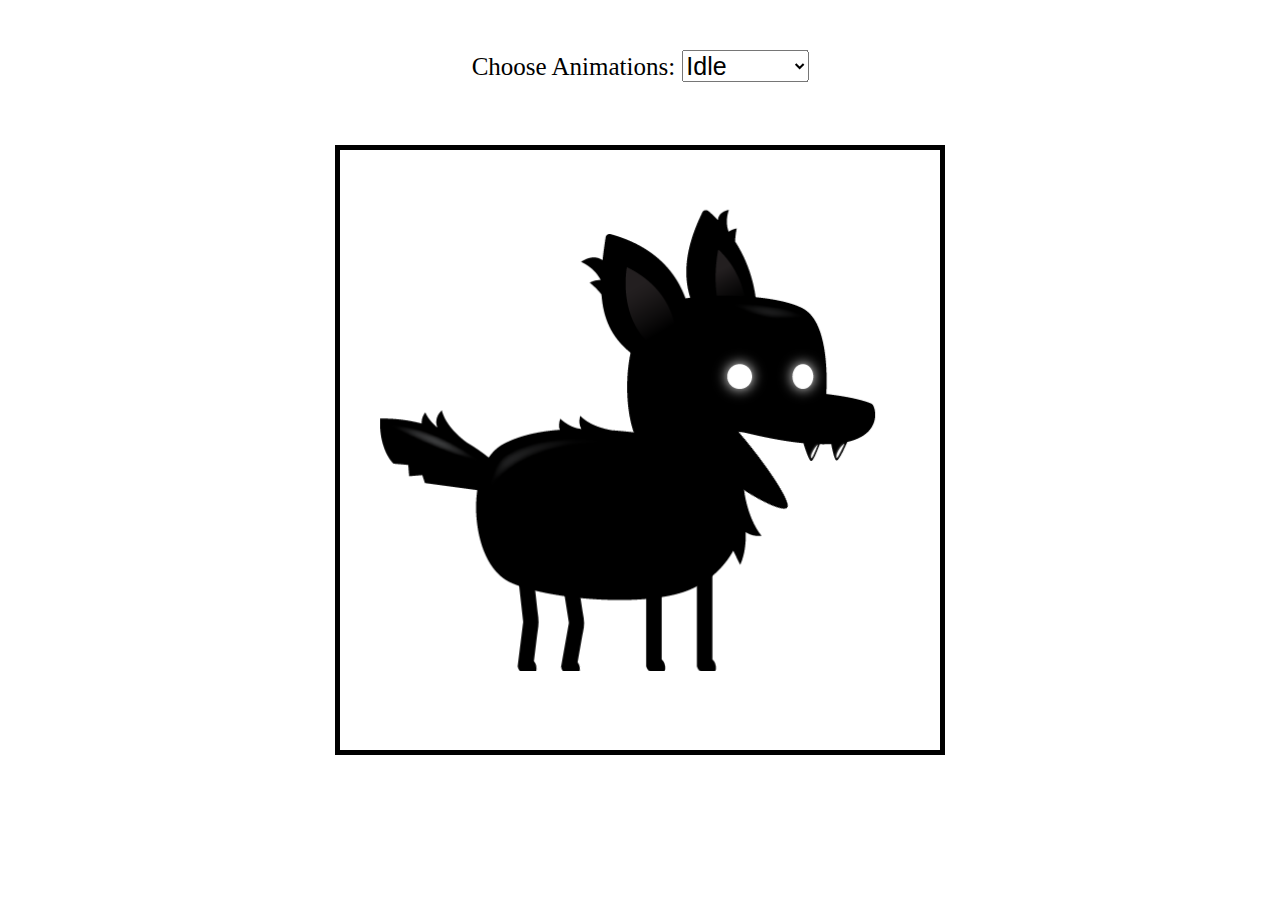
<file: animation-options/index.html>
<!DOCTYPE html>
<html lang="en">
  <head>
    <meta charset="UTF-8" />
    <meta name="viewport" content="width=device-width, initial-scale=1.0" />
    <title>Games</title>
    <link rel="stylesheet" href="style.css" />
  </head>
  <body>
    <canvas id="canvas1"></canvas>
    <div class="controls">
      <label for="animations">Choose Animations:</label>
      <select name="animations" id="animations">
        <option value="idle">Idle</option>
        <option value="jump">Jump</option>
        <option value="fall">Fall</option>
        <option value="run">Run</option>
        <option value="dizzy">Dizzy</option>
        <option value="sit">Sit</option>
        <option value="roll">Roll</option>
        <option value="bite">Bite</option>
        <option value="knockout">Knockout</option>
        <option value="stun">Stun</option>
      </select>
    </div>

    <script src="main.js"></script>
  </body>
</html>
</file>
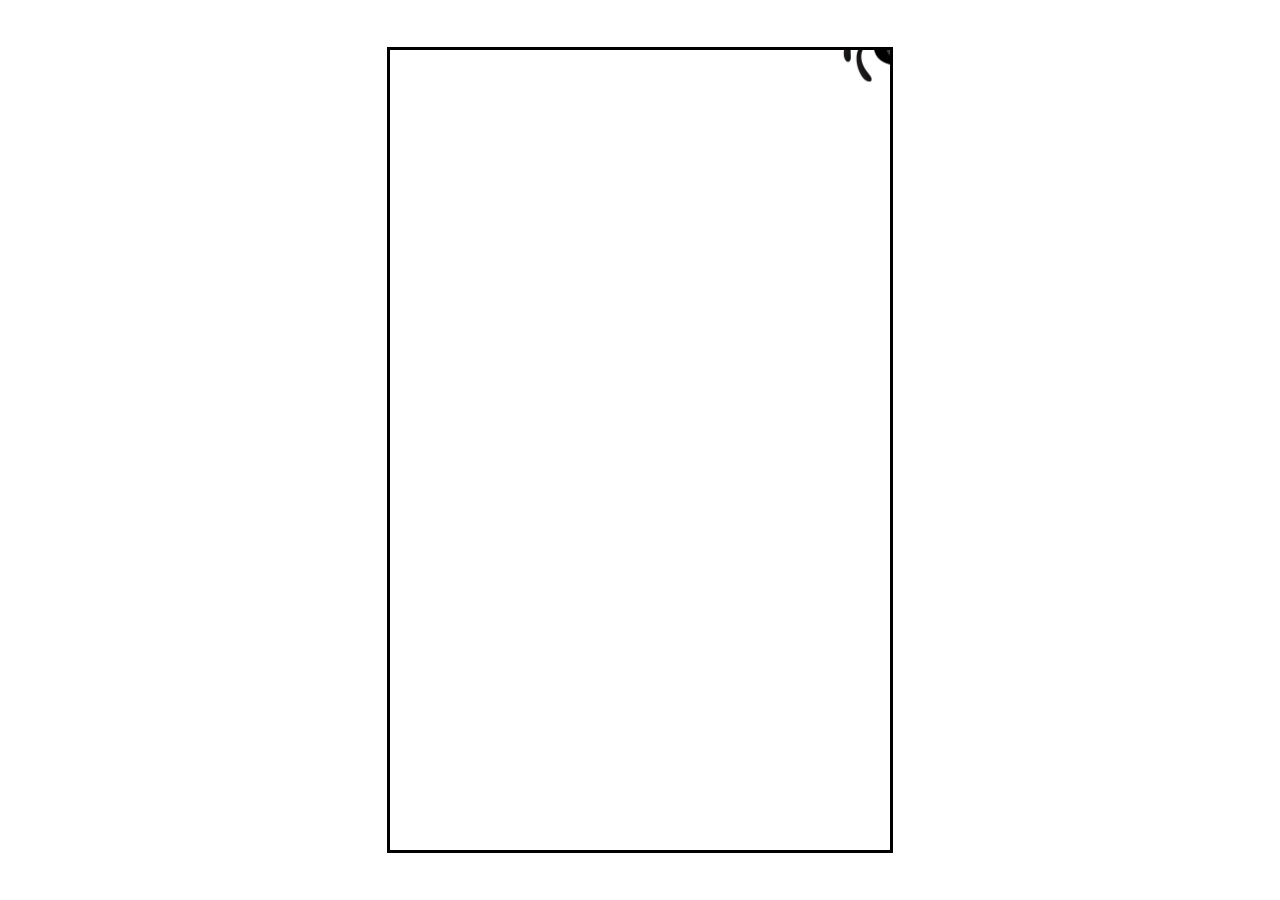
<file: enemy-variety/index.html>
<!DOCTYPE html>
<html lang="en">

<head>
    <meta charset="UTF-8" />
    <meta http-equiv="X-UA-Compatible" content="IE=edge" />
    <meta name="viewport" content="width=device-width, initial-scale=1.0" />
    <title>Enemy Variety</title>
    <link rel="stylesheet" href="style.css" />
</head>

<body>
    <canvas id="canvas1"></canvas>
    <img src="assets/worm.png" id="worm" />
    <img src="assets/spider.png" id="spider" />
    <img src="assets/ghost.png" id="ghost" />

    <script src="main.js"></script>
</body>

</html>
</file>
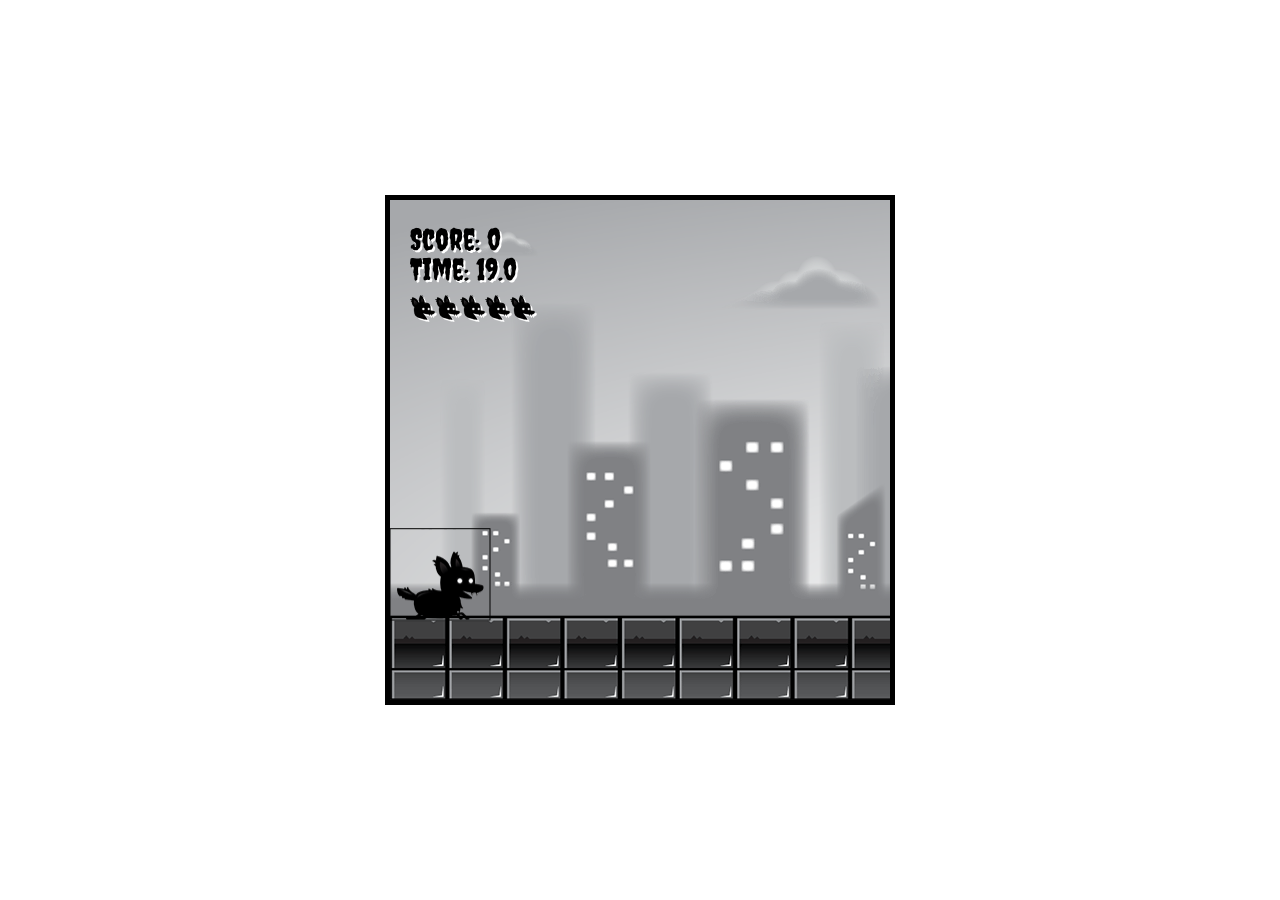
<file: final-runner-game/index.html>
<!DOCTYPE html>
<html lang="en">
  <head>
    <meta charset="UTF-8" />
    <meta http-equiv="X-UA-Compatible" content="IE=edge" />
    <meta name="viewport" content="width=device-width, initial-scale=1.0" />
    <title>Full Game</title>
    <link rel="preconnect" href="https://fonts.googleapis.com" />
    <link rel="preconnect" href="https://fonts.gstatic.com" crossorigin />
    <link
      href="https://fonts.googleapis.com/css2?family=Creepster&display=swap"
      rel="stylesheet"
    />
    <link rel="stylesheet" href="style.css" />
  </head>

  <body>
    <canvas id="canvas"></canvas>
    <img src="assets/player.png" id="playerImage" />
    <img src="assets/layer-1.png" id="layer1" />
    <img src="assets/layer-2.png" id="layer2" />
    <img src="assets/layer-3.png" id="layer3" />
    <img src="assets/layer-4.png" id="layer4" />
    <img src="assets/layer-5.png" id="layer5" />
    <img src="assets/enemy_fly.png" id="flyEnemy" />
    <img src="assets/enemy_plant.png" id="plantEnemy" />
    <img src="assets/enemy_spider_big.png" id="spiderEnemy" />
    <img src="assets/fire.png" id="fire" />
    <img src="assets/boom.png" id="boom" />
    <img src="assets/lives.png" id="life" />

    <script type="module" src="main.js"></script>
  </body>
</html>
</file>
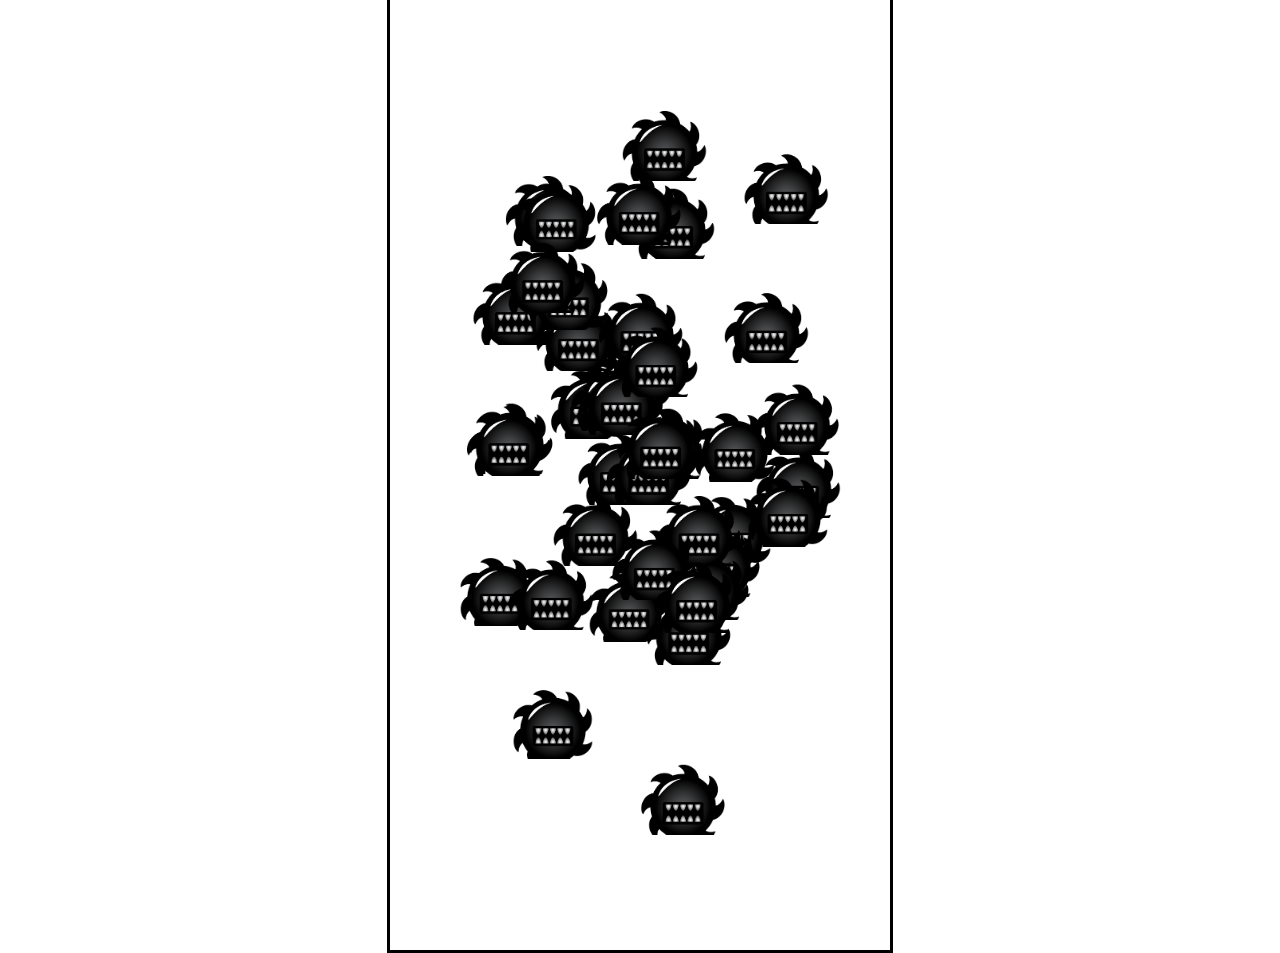
<file: npc-movement/index.html>
<!DOCTYPE html>
<html lang="en">
  <head>
    <meta charset="UTF-8" />
    <meta name="viewport" content="width=device-width, initial-scale=1.0" />
    <title>NPC Movement</title>
    <link rel="stylesheet" href="style.css" />
  </head>
  <body>
    <canvas id="canvas1"></canvas>

    <script src="main.js"></script>
  </body>
</html>
</file>
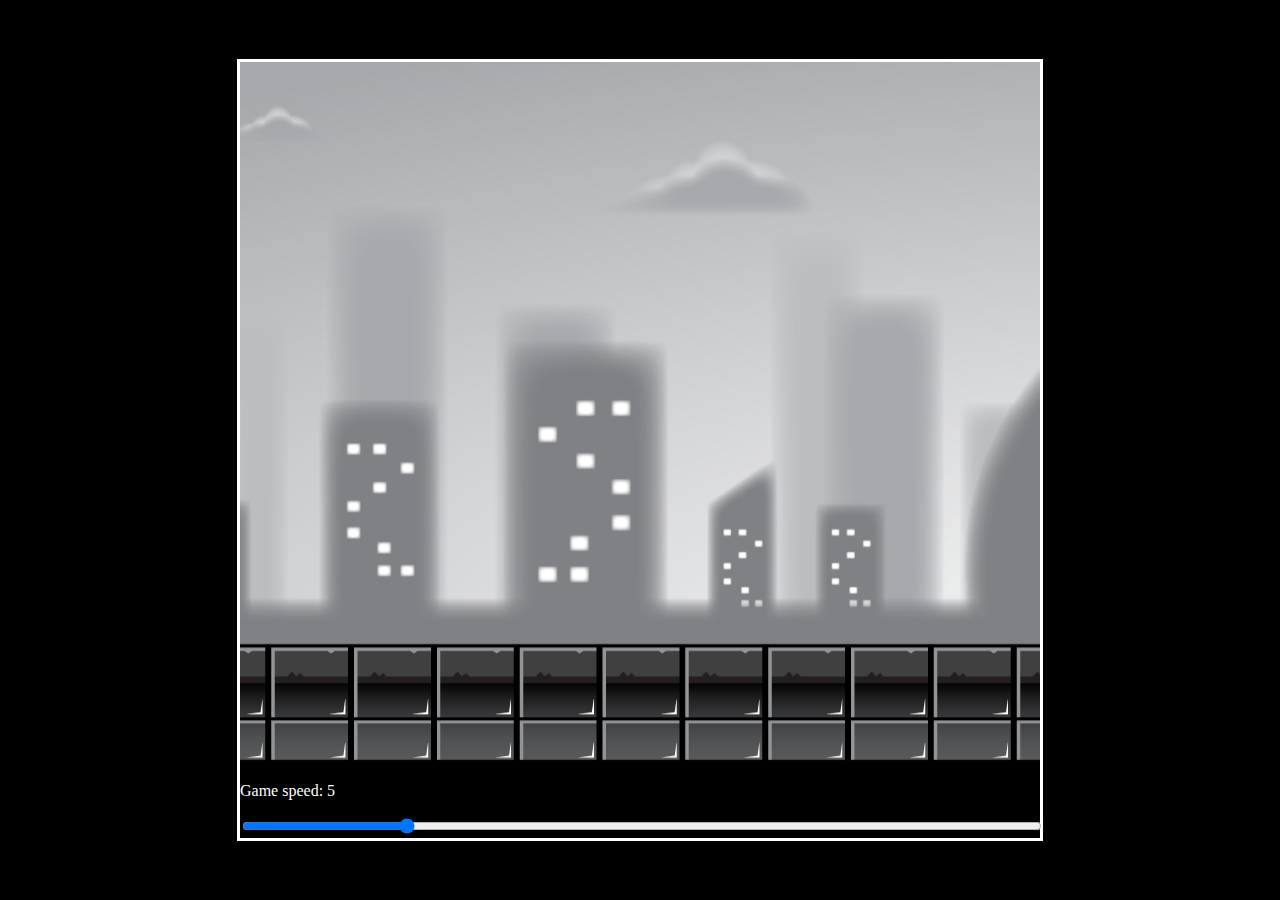
<file: parallax-background/index.html>
<!DOCTYPE html>
<html lang="en">

<head>
    <meta charset="UTF-8" />
    <meta name="viewport" content="width=device-width, initial-scale=1.0" />
    <title>Background</title>
    <link rel="stylesheet" href="style.css" />
</head>

<body>
    <div id="container">
        <canvas id="canvas1"></canvas>
        <p>Game speed: <span id="showGameSpeed"></span></p>
        <input type="range" min="0" max="25" value="5" class="slider" id="slider" />
    </div>

    <script src="main.js"></script>
</body>

</html>
</file>
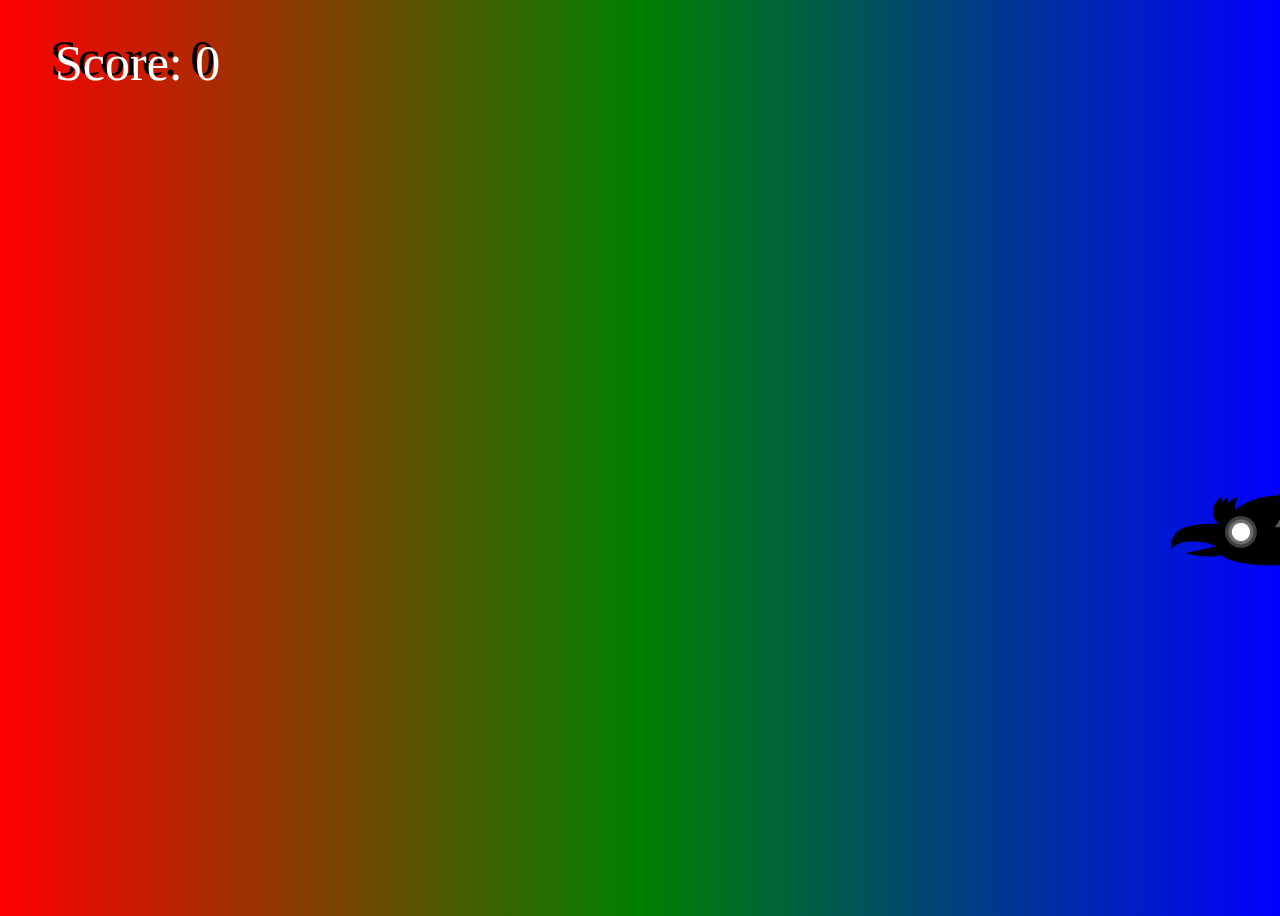
<file: point-n-shoot/index.html>
<!DOCTYPE html>
<html lang="en">
  <head>
    <meta charset="UTF-8" />
    <meta http-equiv="X-UA-Compatible" content="IE=edge" />
    <meta name="viewport" content="width=device-width, initial-scale=1.0" />
    <title>Point N' Shoot</title>
    <link rel="stylesheet" href="style.css" />
  </head>
  <body>
    <canvas id="collisionCanvas"></canvas>
    <canvas id="canvas1"></canvas>

    <script src="main.js"></script>
  </body>
</html>
</file>
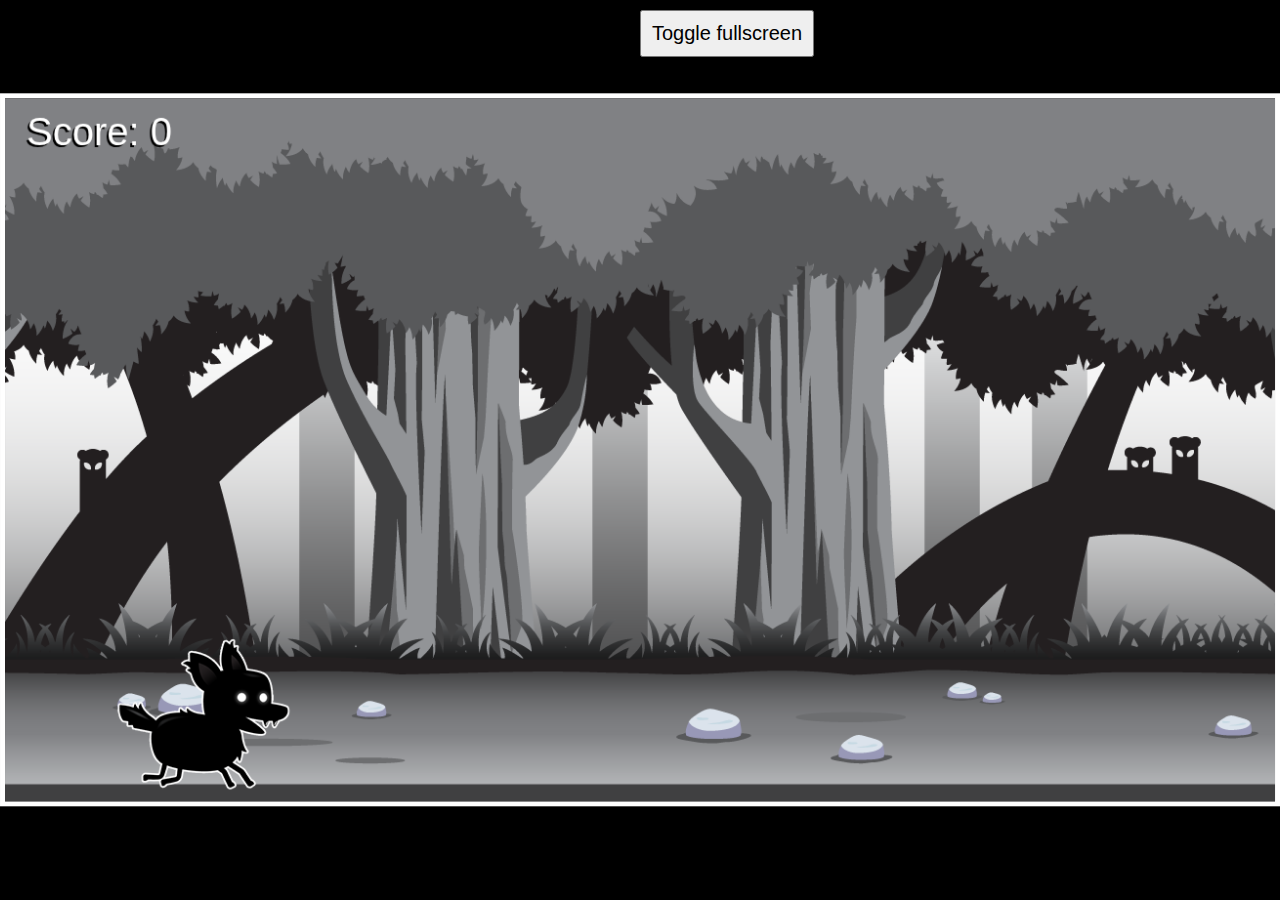
<file: side-scroller/index.html>
<!DOCTYPE html>
<html lang="en">
  <head>
    <meta charset="UTF-8" />
    <meta http-equiv="X-UA-Compatible" content="IE=edge" />
    <meta name="viewport" content="width=device-width, initial-scale=1.0" />
    <title>Side Scroller</title>
    <link rel="stylesheet" href="style.css" />
  </head>
  <body>
    <canvas id="canvas"></canvas>
    <img src="assets/player.png" id="playerImage" />
    <img src="assets/background_single.png" id="backgroundImage" />
    <img src="assets/enemy_1.png" id="enemyImage" />
    <button id="fullscreenBtn">Toggle fullscreen</button>

    <script src="main.js"></script>
  </body>
</html>
</file>
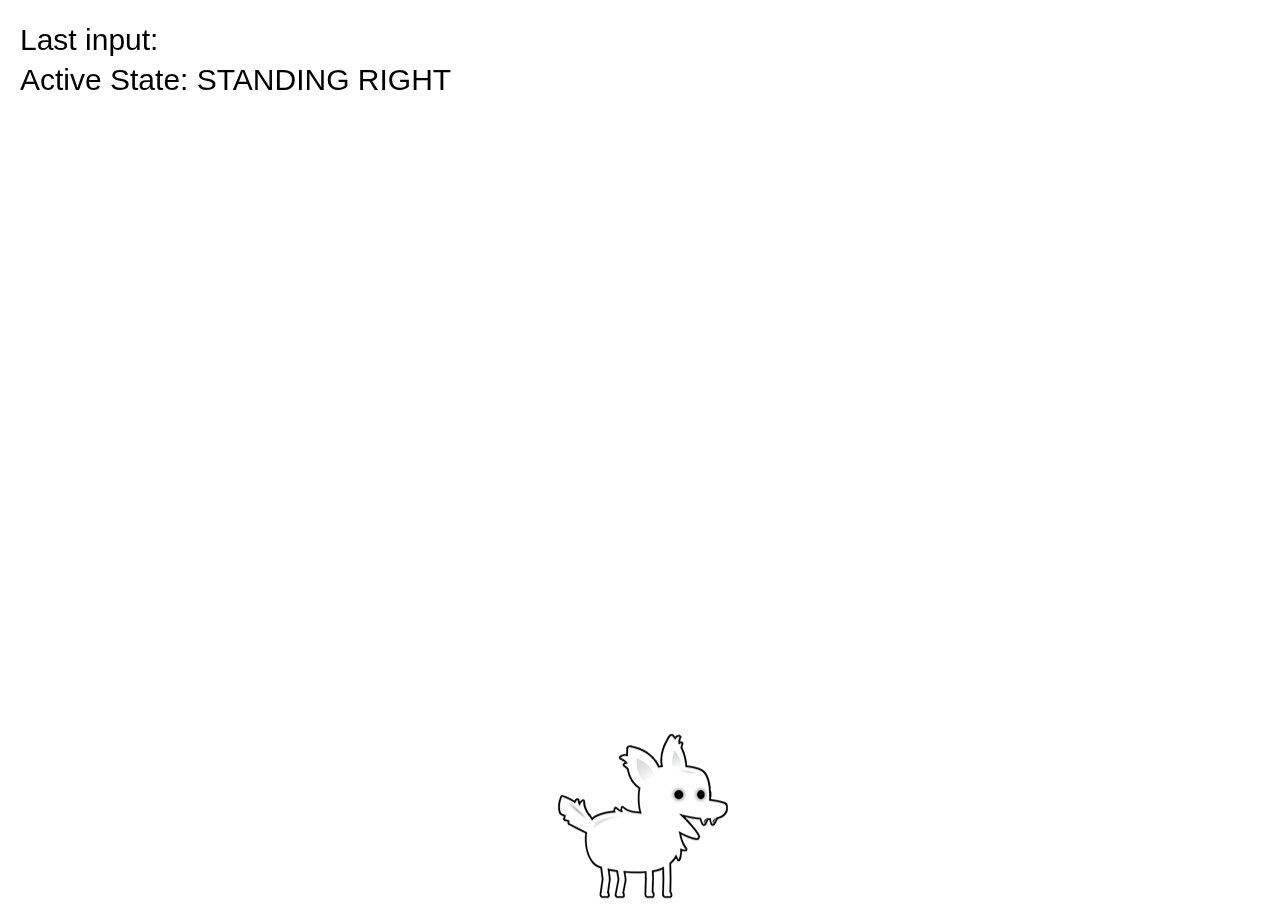
<file: state-managment/index.html>
<!DOCTYPE html>
<html lang="en">

<head>
    <meta charset="UTF-8" />
    <meta http-equiv="X-UA-Compatible" content="IE=edge" />
    <meta name="viewport" content="width=device-width, initial-scale=1.0" />
    <title>State Managment</title>
    <link rel="stylesheet" href="style.css" />
</head>

<body>
    <canvas id="canvas"></canvas>
    <img src="dog.png" id="dogImage" />
    <h1 id="loading">LOADING...</h1>

    <script type="module" src="main.js"></script>
</body>

</html>
</file>
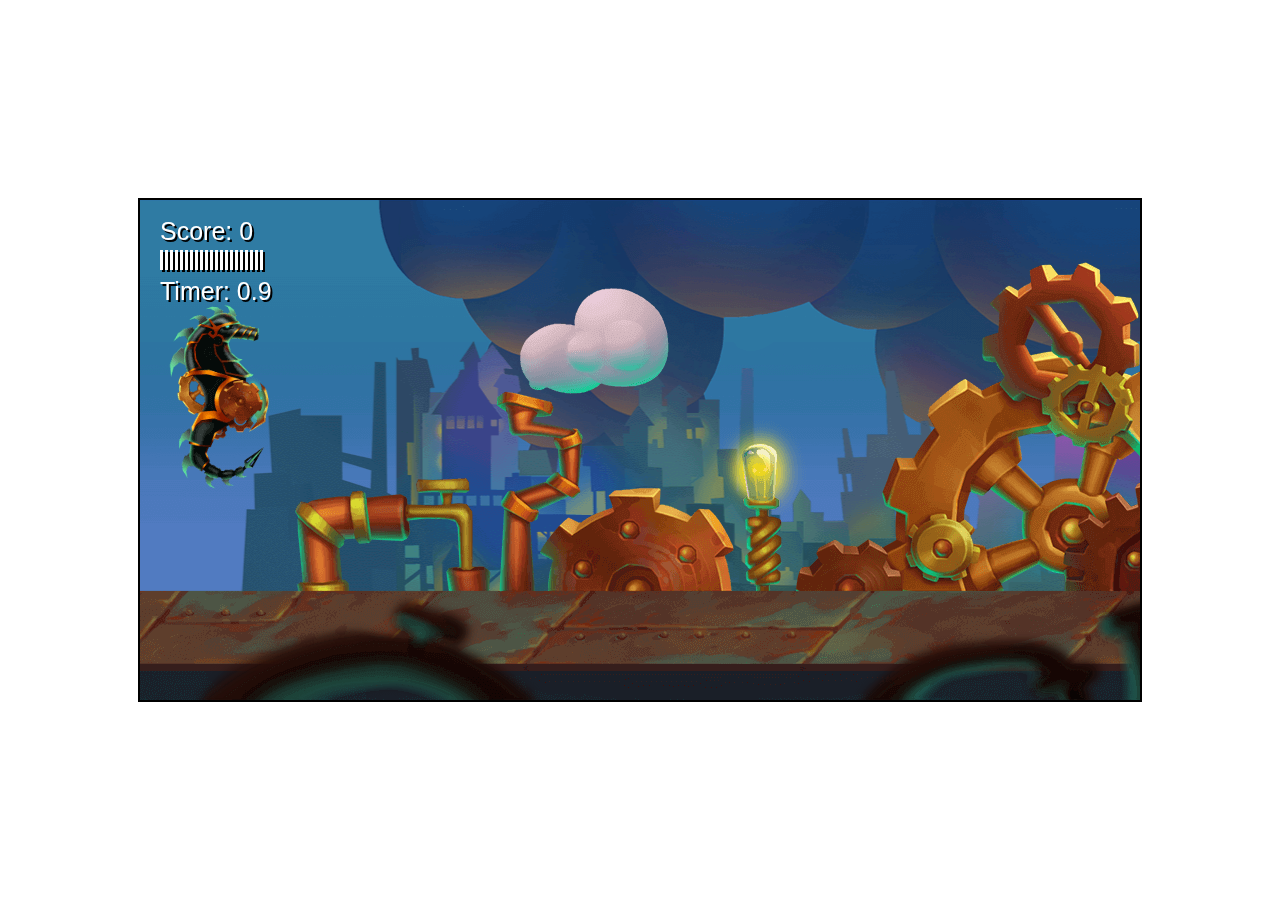
<file: underwater-game/index.html>
<!DOCTYPE html>
<html lang="en">
  <head>
    <meta charset="UTF-8" />
    <meta http-equiv="X-UA-Compatible" content="IE=edge" />
    <meta name="viewport" content="width=device-width, initial-scale=1.0" />
    <title>Underwater Game</title>
    <link rel="stylesheet" href="style.css" />
    <script src="index.js" defer></script>
  </head>
  <body>
    <canvas id="canvas"></canvas>

    <img src="assets/player.png" id="player" />
    <img src="assets/angler1.png" id="angler1" />
    <img src="assets/angler2.png" id="angler2" />
    <img src="assets/lucky.png" id="lucky" />
    <img src="assets/hivewhale.png" id="whale" />
    <img src="assets/drone.png" id="drone" />

    <img src="assets/projectile.png" id="projectile" />
    <img src="assets/gears.png" id="gear" />
    <img src="assets/fireExplosion.png" id="fire" />
    <img src="assets/smokeExplosion.png" id="smoke" />

    <img src="assets/layer1.png" id="layer1" />
    <img src="assets/layer2.png" id="layer2" />
    <img src="assets/layer3.png" id="layer3" />
    <img src="assets/layer4.png" id="layer4" />
  </body>
</html>
</file>
<file: animation-options/style.css>
#canvas1 {
    border: 5px solid black;
    position: absolute;
    top: 50%;
    left: 50%;
    transform: translate(-50%, -50%);
    width: 600px;
    height: 600px;
}

.controls {
    position: absolute;
    z-index: 10;
    top: 50px;
    left: 50%;
    transform: translateX(-50%);
}

.controls, select, option {
    font-size: 25px;
}
</file>
<file: enemy-variety/style.css>
#canvas1 {
    border: 3px solid black;
    width: 500px;
    height: 800px;
    position: absolute;
    top: 50%;
    left: 50%;
    transform: translate(-50%, -50%);
}

img {
    display: none;
}
</file>
<file: final-runner-game/style.css>
* {
  margin: 0;
  padding: 0;
  box-sizing: border-box;
}

#canvas {
  border: 5px solid black;
  position: absolute;
  top: 50%;
  left: 50%;
  transform: translate(-50%, -50%);
  max-width: 100%;
  max-height: 100%;
  font-family: "Creepster", cursive;
}

img {
  display: none;
}
</file>
<file: npc-movement/style.css>
#canvas1 {
    border: 3px solid black;
    position: absolute;
    top: 50%;
    left: 50%;
    transform: translate(-50%, -50%);
    height: 1000px;
    width: 500px;
}
</file>
<file: parallax-background/style.css>
body {
    background-color: black;
}

#container {
    position: absolute;
    width: 800px;
    transform: translate(-50%, -50%);
    top: 50%;
    left: 50%;
    border: 3px solid white;
}

#canvas1 {
   position: relative;
   width: 800px;
   height: 700px;
}

#slider {
    width: 100%;
}

p {
    color: white;
}
</file>
<file: point-n-shoot/style.css>
body {
    background: linear-gradient(to right, red, green, blue);
    width: 100vw;
    height: 100vh;
    overflow: hidden;
}

#canvas1 {
    position: absolute;
    top: 0;
    left: 0;
    width: 100%;
    height: 100%;
}

#collisionCanvas {
    opacity: 0;
}
</file>
<file: side-scroller/style.css>
* {
    margin: 0;
    padding: 0;
    box-sizing: border-box;
}

body {
    background: black;
}

#canvas {
    position: absolute;
    top: 50%;
    left: 50%;
    transform: translate(-50%, -50%);
    border: 5px solid white;
    max-width: 100%;
    max-height: 100%;
}

img {
    display: none;
}

#fullscreenBtn {
    position: absolute;
    font-size: 20px;
    padding: 10px;
    top: 10px;
    left: 50%;
}
</file>
<file: state-managment/style.css>
* {
  margin: 0;
  padding: 0;
  box-sizing: border-box;
  font-family: "Helvetica", cursive;
}

body {
  overflow: hidden;
}

#canvas {
  top: 0;
  left: 0;
}

img {
  display: none;
}

#loading {
  position: absolute;
  top: 50%;
  width: 100%;
  text-align: center;
  font-size: 800px;
}
</file>
<file: underwater-game/style.css>
* {
  margin: 0;
  padding: 0;
  box-sizing: border-box;
}

#canvas {
  border: 2px solid black;
  position: absolute;
  top: 50%;
  left: 50%;
  transform: translate(-50%, -50%);
  background-color: hsl(231, 77%, 53%);
  max-width: 100%;
  max-height: 100%;
}

#layer1,
#layer2,
#layer3,
#layer4,
#player,
#angler1,
#angler2,
#lucky,
#projectile,
#gear,
#whale,
#drone,
#fire,
#smoke {
  display: none;
}
</file>
